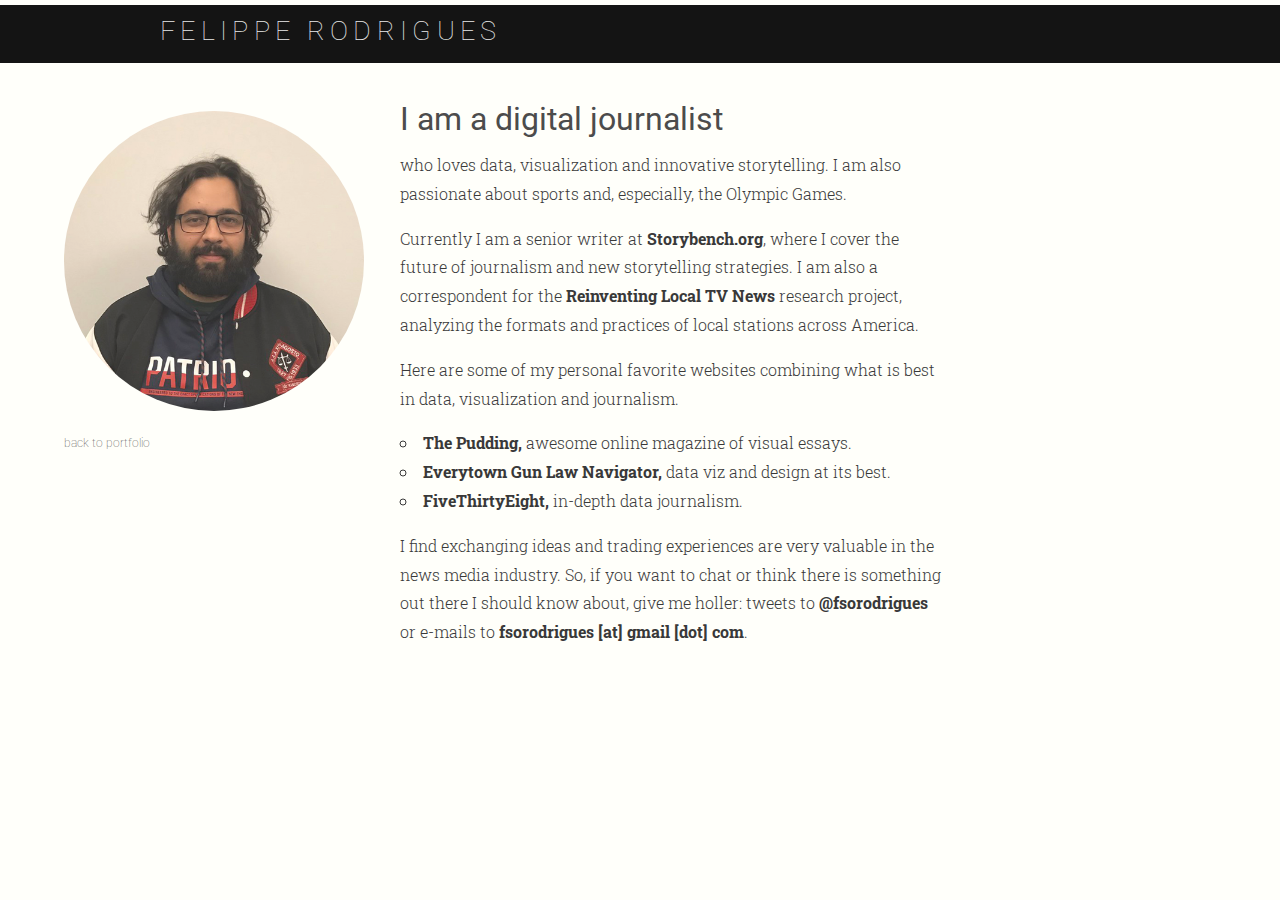
<file: ps01/index.html>
<!DOCTYPE html>
<html>
<head>

<title>About Me | Felippe Rodrigues, digital journalist</title>
<link rel="stylesheet" type="text/css" href="style.css">
<link href="https://fonts.googleapis.com/css?family=Roboto:100,300,400,700" rel="stylesheet">
<link href="https://fonts.googleapis.com/css?family=Roboto+Slab:300,400,700" rel="stylesheet">

</head>
<body>

  <div class="title-container">
    <h1 class="title-name">Felippe Rodrigues</h1>
  </div>

  <div class="flex-container">
    <div class="sidebar-container">
      <div class="img-container">
        <img src="images/fsorodrigues.jpg" alt="Felippe Rodrigues headshot" class="profile-img" />
      </div>
      <p><a href="https://fsorodrigues.github.io/portfolio/" class="back-button">back to portfolio</a></p>
    </div>

    <div class="main-container">
      <h1 class="title">I am a digital journalist</h1>
      <p>who loves data, visualization and innovative storytelling. I am also passionate about sports and, especially, the Olympic Games.</p>
      <p>Currently I am a senior writer at <a href="http://www.storybench.org/" target="_blank">Storybench.org</a>, where I cover the future of journalism and new storytelling strategies. I am also a correspondent for the <a href="http://www.storybench.org/category/tvnews/" target="_blank">Reinventing Local TV News</a> research project, analyzing the formats and practices of local stations across America.</p>
      <p>Here are some of my personal favorite websites combining what is best in data, visualization and journalism.</p>

      <ul>
        <li><a href="https://pudding.cool/" target="_blank">The Pudding,</a> awesome online magazine of visual essays.</li>
        <li><a href="https://everytownresearch.org/navigator/index.html/" target="_blank">Everytown Gun Law Navigator,</a> data viz and design at its best.</li>
        <li><a href="https://fivethirtyeight.com/" target="_blank">FiveThirtyEight,</a> in-depth data journalism.</li>
      </ul>

      <p>I find exchanging ideas and trading experiences are very valuable in the news media industry. So, if you want to chat or think there is something out there I should know about, give me holler: tweets to <a href="https://www.twitter.com/fsorodrigues" target="_blank">@fsorodrigues</a> or e-mails to <a href="mailto:fsorodrigues@gmail.com" target="_blank">fsorodrigues [at] gmail [dot] com</a>.</p>
    </div>

  </div>

</body>


</html>

</body>
</html>
</file>
<file: ps01/style.css>
body {
  background-color: #FFFFFA;
  margin: 5px 0 0 0;
  display: flex;
  flex-direction: column;
  font-size: 10pt;
}

.title-container {
  background-color: #141414;
  padding-top: 10px;
  padding-bottom: 16px;
  padding-left: 12.5%;
}

.title-name {
  font-family: 'Roboto', Verdana, sans-serif;
  font-size: 1.7rem;
  font-weight: 100;
  margin-top: 0;
  margin-bottom: 0;
  color: #EAEAEA;
  text-transform: uppercase;
  letter-spacing: 4pt;
}

.flex-container {
  display:flex;
  flex-direction: row;
  flex-wrap: wrap;
  justify-content: flex-start;
  align-content: flex-start;
  align-items: flex-start;
  height: auto;
  margin-top: 3rem;
  margin-left: 5%;
}

.sidebar-container {
  max-width: 25%;
  margin-right: 3%;
  margin-bottom: 5%;
}

.main-container {
  max-width: 45%;
  padding-right: 25%;
}

.title {
  font-size: 2rem;
  line-height: 1rem;
  font-weight: 400;
  font-family: 'Roboto', Verdana, sans-serif;
  color: #4C4C4C;
  margin-top: 0;
  margin-bottom: 1.5rem;
}

.img-container {
  max-width: 300px;
  max-height: 300px;
  height: auto;
  margin: 0 0 1rem 0;
}

.back-button:link {
  font-family: 'Roboto', Verdana, sans-serif;
  font-size: 0.75rem;
  font-weight: 100;
}

p,
ul,
li:last-child {
  font-family: 'Roboto Slab', Verdana, sans-serif;
  font-size: 1rem;
  font-weight: 300;
  color: #393939;
  line-height: 1.8rem;
  margin-top: 0;
  margin-bottom: 1rem;
}

ul {
  list-style-type: circle;
  list-style-position: inside;
  padding: 0;
  margin: 0;
}

a:link {
  font-weight: 700;
  color: #393939;
  text-decoration: none;
}

li > a:link {
  color: #393939;
  text-decoration: none;
}

a:hover {
  color: #393939;
  text-decoration: underline;
}

li > a:hover {
  text-decoration: underline;
}

a:visited {
  color: #393939;
  text-decoration: none;
}

li > a:visited {
  color: #393939;
  text-decoration: none;
}

.profile-img {
  width: 100%;
  height: auto;
  opacity: .85;
	transition: .3s ease-in-out;
  border-radius: 50%;
}

.profile-img:hover {
  opacity: 1;
}
</file>
